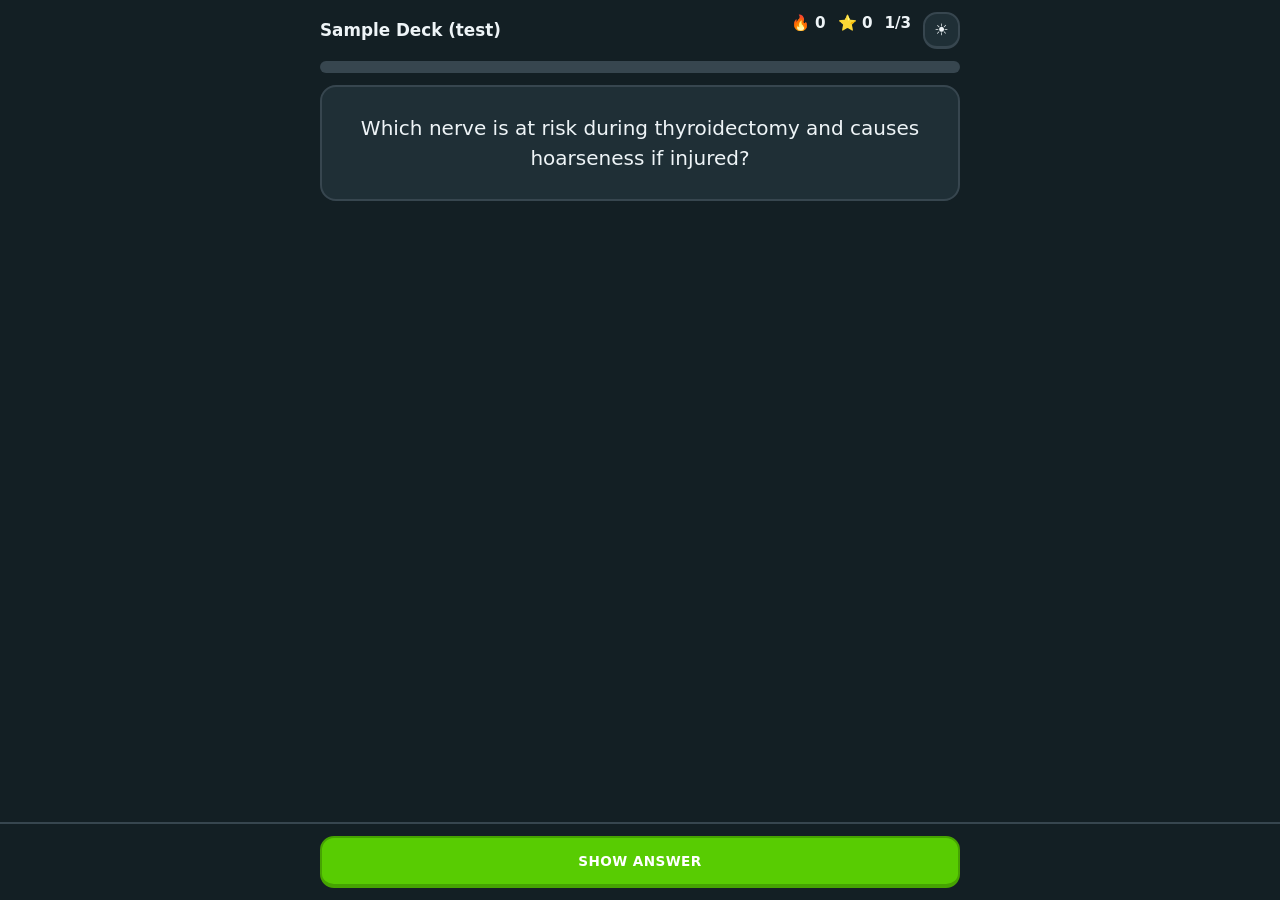
<file: flashcards.html>
<!DOCTYPE html>
<html lang="en" data-theme="light">
<head>
<meta charset="utf-8">
<meta name="viewport" content="width=device-width, initial-scale=1, viewport-fit=cover">
<title>Flashcards</title>
<style>
:root{--bg:#f2f5f7;--ink:#14232e;--muted:#5b6b76;--card:#fff;--line:#cfdae0;--accent:#58cc02;--accentd:#46a302;--bad:#ff4b4b;--badd:#ea2b2b;--hard:#ff9600;--easy:#1cb0f6}
html[data-theme=dark]{--bg:#131f24;--ink:#eef4f7;--muted:#9bb0ba;--card:#1f2f36;--line:#37464f}
body,#card,.dock,#end{transition:background .6s,color .6s,border-color .6s}
#themeBtn{padding:4px 9px;font-size:1rem;border-bottom-width:3px;text-transform:none;background:var(--card);border-color:var(--line);color:var(--ink)}
*{box-sizing:border-box}
html,body{margin:0;min-height:100%}
body{background:var(--bg);color:var(--ink);font:16px/1.5 system-ui,-apple-system,"Segoe UI",Roboto,sans-serif;display:flex;flex-direction:column;align-items:center;padding:12px 12px 150px;gap:12px}
header{width:100%;max-width:640px;display:flex;justify-content:space-between;align-items:center;gap:8px}
h1{font-size:1.05rem;margin:0;font-weight:700}
.stats{display:flex;gap:12px;font-weight:700;font-size:.95rem}
#bar{width:100%;max-width:640px;height:12px;background:var(--line);border-radius:8px;overflow:hidden}
#bar i{display:block;height:100%;width:0;background:var(--accent);border-radius:8px;transition:width .35s}
#card{width:100%;max-width:640px;background:var(--card);border:2px solid var(--line);border-radius:16px;overflow:hidden;animation:pop .25s}
@keyframes pop{from{opacity:0;transform:translateY(10px)}to{opacity:1;transform:none}}
.sec{padding:18px;text-align:center}
.sec h2{margin:0 0 8px;font-size:1.35rem}
.sec p{margin:8px 0;white-space:pre-wrap}
.sec img{max-width:100%;border-radius:10px;margin:8px 0}
.q{font-size:1.25rem}
.ans{font-size:1.5rem;font-weight:700;color:#1d4ed8}
html[data-theme=dark] .ans{color:#7cb7ff}
.expl{text-align:left;color:var(--muted);font-size:1rem}
#back{display:none;border-top:2px solid var(--line)}
#back.on{display:block;animation:pop .3s}
.audio{width:100%;margin-top:8px}
.dock{position:fixed;left:0;right:0;bottom:0;display:flex;justify-content:center;padding:12px 12px calc(12px + env(safe-area-inset-bottom,0px));background:var(--bg);border-top:2px solid var(--line);z-index:5}
.dock>div{width:100%;max-width:640px;display:grid;gap:8px}
#grades{grid-template-columns:repeat(2,1fr)}
button{font:inherit;font-weight:700;padding:13px 6px;border-radius:14px;border:2px solid transparent;border-bottom-width:4px;color:#fff;cursor:pointer;background:var(--accent);border-color:var(--accentd);text-transform:uppercase;letter-spacing:.03em;font-size:.85rem}
button:active{transform:translateY(2px);border-bottom-width:2px}
button.g{background:var(--card);color:var(--ink);border-color:var(--line)}
.b-again{background:var(--bad);border-color:var(--badd)}
.b-hard{background:var(--hard);border-color:#cc7a00}
.b-good{background:var(--accent);border-color:var(--accentd)}
.b-easy{background:var(--easy);border-color:#1590c8}
#grades,#cont,#tools{display:none}
#tools{grid-template-columns:repeat(3,1fr);max-width:640px;width:100%}
#tools button{font-size:.75rem;padding:9px 4px}
/* feedback sheet */
#sheet{position:fixed;left:0;right:0;bottom:0;z-index:10;transform:translateY(110%);visibility:hidden;pointer-events:none;transition:transform .3s,visibility 0s .3s;padding:14px 14px calc(14px + env(safe-area-inset-bottom,0px));display:flex;justify-content:center}
#sheet.show{transform:none;visibility:visible;pointer-events:auto;transition:transform .3s}
#sheet.good{background:#d7ffb8;color:#3b7d00}
#sheet.bad{background:#ffdfe0;color:#b02020}
html[data-theme=dark] #sheet.good{background:#1f3a12;color:#b7f27a}html[data-theme=dark] #sheet.bad{background:#3d1a1d;color:#ffaaaa}
#sheet .in{width:100%;max-width:640px;display:flex;flex-direction:column;gap:10px}
#sheet .top{display:flex;align-items:center;gap:12px}
#msg{font-size:1.3rem;font-weight:800}
#sub{font-size:.9rem;opacity:.9}
#brain{width:108px;height:119px;flex:none;margin-top:-72px;overflow:visible}
#sheet.good #cont{background:var(--accent);border-color:var(--accentd)}
#sheet.bad #cont{background:var(--bad);border-color:var(--badd)}
/* brain moods */
.mouth-s,.mouth-f,.tear,.spark,.rays,.eyes-h,.eyes-s,.brow-h,.brow-s,.cheek,.armRu,.armLu,.armLd,.tongue{display:none}
.mouth-n{display:block}
.happy .mouth-n,.sad .mouth-n,.happy .hand,.sad .hand,.happy .eyes-n,.sad .eyes-n,.happy .brow-n,.sad .brow-n,.happy .armR{display:none}
.happy .mouth-s,.happy .eyes-h,.happy .brow-h,.happy .cheek,.happy .armRu,.happy .armLu,.happy .tongue{display:block}
.sad .mouth-f,.sad .tear,.sad .eyes-s,.sad .brow-s,.sad .armLd{display:block}
.happy .spark,.happy .rays{display:block;animation:tw .5s infinite alternate}
.happy .rays{transform-origin:66px 12px}
.happy .bulb{filter:drop-shadow(0 0 4px #ffd43b)}
.happy #bx{animation:hop .55s ease-in-out 4;transform-origin:50px 104px}
.sad #bx{animation:shk .5s ease-in-out 2;transform-origin:50px 104px}
.sad .bulb{opacity:.4;filter:grayscale(.6);transform:rotate(-18deg);transform-origin:66px 23px}
.tear{animation:fall .9s infinite}
.eyes-n{animation:blink 4s infinite;transform-origin:50px 52px}
@keyframes blink{0%,93%,100%{transform:scaleY(1)}96%{transform:scaleY(.1)}}
@keyframes tw{from{opacity:.2;transform:scale(.6)}to{opacity:1;transform:scale(1.2)}}
@keyframes hop{0%,100%{transform:translateY(0) scale(1,1)}30%{transform:translateY(-22px) scale(.95,1.08) rotate(-6deg)}60%{transform:translateY(-22px) rotate(6deg)}80%{transform:scale(1.08,.9)}}
@keyframes shk{0%,100%{transform:rotate(0)}25%{transform:rotate(-9deg) translateX(-4px)}75%{transform:rotate(9deg) translateX(4px)}}
@keyframes fall{from{transform:translateY(0);opacity:1}to{transform:translateY(16px);opacity:0}}
.pupil{transition:transform .2s}
.conf{position:fixed;top:-12px;width:10px;height:14px;z-index:20;pointer-events:none;animation:cf 1.6s ease-in forwards}
@keyframes cf{to{transform:translateY(105vh) rotate(720deg);opacity:.9}}
#end{display:none;width:100%;max-width:640px;text-align:center;background:var(--card);border:2px solid var(--line);border-radius:16px;padding:22px}
#end .endrow{display:grid;grid-template-columns:1fr 1fr;gap:10px;margin-top:12px}
#end button.g{color:var(--ink)}
#end button:disabled{opacity:.45;cursor:default}
.rep{text-align:left;margin-top:18px}
.rep h3{margin:14px 0 8px;font-size:1rem}
.rep ul{list-style:none;margin:0;padding:0}
.rep li{padding:9px 11px;border:2px solid var(--line);border-radius:10px;margin-bottom:6px;font-size:.92rem}
.rep li b{display:block}.rep li span{color:var(--muted)}
.rep li.w{border-color:#ff9b9b}.rep li.r{border-color:#9be26a}
.rep .fixed{color:#3b7d00;font-weight:700;font-size:.85rem;margin-top:2px}
html[data-theme=dark] .rep .fixed{color:#b7f27a}
.rep summary{cursor:pointer;font-weight:700;margin:14px 0 8px}
@media (prefers-reduced-motion:reduce){*{animation:none!important;transition:none!important}}
</style>
</head>
<body>
<header><h1 id="title">Flashcards</h1><div class="stats"><span id="streak">🔥 0</span><span id="xp">⭐ 0</span><span id="count"></span><button id="themeBtn" aria-label="Toggle dark mode">🌙</button></div></header>
<div id="bar"><i id="fill"></i></div>
<div id="info" class="sec">Loading deck…</div>
<div id="card" hidden>
  <div class="sec" id="front"></div>
  <div id="back"></div>
</div>
<div id="end">
  <svg id="endBrain" viewBox="0 0 100 110" width="120" height="132" class="happy"></svg>
  <h2 id="endTitle" style="margin:6px 0"></h2><p id="endText"></p>
  <div class="endrow"><button id="endMissed">Redo wrong ones</button><button class="g" id="endRestart">Start over</button></div>
  <div id="report" class="rep"></div>
</div>

<div class="dock" style="display:none"><div>
  <button id="show">Show answer</button>
  <div id="grades" style="display:none"></div>
  <div id="tools"><button class="g" id="shuf">Shuffle</button><button class="g" id="rst">Restart</button><button class="g" id="only">Missed only</button></div>
</div></div>

<div id="sheet"><div class="in">
  <div class="top"><svg id="brain" viewBox="0 0 100 110"></svg><div><div id="msg"></div><div id="sub"></div></div></div>
  <button id="cont">Continue</button>
</div></div>

<script>
// Light by default. Goes dark automatically in the evening (7pm-6am) unless you pick a theme with the button.
(function(){
  const root=document.documentElement, btn=document.getElementById("themeBtn");
  let saved=null; try{saved=localStorage.getItem("fc-theme")}catch(e){}
  const evening=()=>{const h=new Date().getHours();return h>=19||h<6};
  function apply(t){root.setAttribute("data-theme",t);btn.textContent=t==="dark"?"☀️":"🌙"}
  apply(saved||(evening()?"dark":"light"));
  btn.onclick=()=>{const t=root.getAttribute("data-theme")==="dark"?"light":"dark";apply(t);try{localStorage.setItem("fc-theme",t)}catch(e){}};
  if(!saved) setInterval(()=>apply(evening()?"dark":"light"),60000);
})();
</script>
<script>
// ===== Same Supabase URL as in js/config.js =====
const SUPABASE_URL = "https://xsduelyqbytddbfyfkiq.supabase.co";
const BUCKET = "medical-resources";
// Deck JSON: {"title":"..","cards":[{"front":"Pulmonic area...","front_image":"https://..","back":"Single S2","explanation":"Normal in elderly...","back_image":"https://..","audio":"https://.."}]}
// Old decks with only front/back still work. If no "explanation", text after the first line of "back" is used as the explanation.
// ================================================

const EMBEDDED = {"title": "Sample Deck (test)", "subject": "Surgery", "cards": [{"front": "Which nerve is at risk during thyroidectomy and causes hoarseness if injured?", "back": "Recurrent laryngeal nerve", "tags": ["thyroid"]}, {"front": "Which gland's blood supply is at risk during total thyroidectomy, causing hypocalcaemia?", "back": "Parathyroid glands (inferior parathyroid supplied by the inferior thyroid artery)", "tags": ["thyroid"]}, {"front": "Most common type of thyroid cancer?", "back": "Papillary carcinoma", "tags": ["thyroid"]}]};
const $ = id => document.getElementById(id);
const q = new URLSearchParams(location.search);
let MEDIA = {}, BASE = "", all = [], order = [], idx = 0, known = new Set(), missed = new Set(), first = {}, streak = 0, xp = 0, revealed = false, locked = false;

const BRAIN = `<g id="bx">
<ellipse cx="50" cy="106" rx="28" ry="3.5" fill="#000" opacity=".12"/>
<path d="M41 74v21M60 74v21" stroke="#2a1f20" stroke-width="3" stroke-linecap="round" fill="none"/>
<g><ellipse cx="36" cy="99" rx="11" ry="4.6" fill="#f1f1f1"/><ellipse cx="36" cy="102" rx="11" ry="2" fill="#cfcfcf"/><ellipse cx="41" cy="95.5" rx="4.6" ry="2.6" fill="#8ccf6a"/></g>
<g><ellipse cx="65" cy="99" rx="11" ry="4.6" fill="#f1f1f1"/><ellipse cx="65" cy="102" rx="11" ry="2" fill="#cfcfcf"/><ellipse cx="60" cy="95.5" rx="4.6" ry="2.6" fill="#8ccf6a"/></g>
<g class="armR"><path d="M89 56q6 12 2 24" stroke="#2a1f20" stroke-width="3" stroke-linecap="round" fill="none"/><circle cx="91" cy="82" r="3.6" fill="#2a1f20"/></g>
<g class="armRu"><path d="M89 54q9-4 8-18" stroke="#2a1f20" stroke-width="3" stroke-linecap="round" fill="none"/><circle cx="97" cy="34" r="3.8" fill="#2a1f20"/></g>
<g class="armLu"><path d="M12 56q-9-4-8-18" stroke="#2a1f20" stroke-width="3" stroke-linecap="round" fill="none"/><circle cx="4" cy="36" r="3.8" fill="#2a1f20"/></g>
<g class="armLd"><path d="M12 58q-5 12-2 24" stroke="#2a1f20" stroke-width="3" stroke-linecap="round" fill="none"/><circle cx="10" cy="84" r="3.6" fill="#2a1f20"/></g>
<g fill="#f4a89d"><circle cx="30" cy="44" r="16"/><circle cx="50" cy="34" r="18"/><circle cx="70" cy="38" r="16"/><circle cx="78" cy="56" r="14"/><circle cx="22" cy="60" r="13"/><circle cx="36" cy="68" r="15"/><circle cx="62" cy="68" r="15"/><circle cx="50" cy="56" r="22"/></g>
<circle cx="74" cy="52" r="13" fill="#f8bdb3" opacity=".7"/>
<g fill="none" stroke="#e07f78" stroke-width="1.7" stroke-linecap="round"><path d="M30 34q6 4 4 10"/><path d="M44 22q4 6 11 6"/><path d="M62 28q-2 8 4 12"/><path d="M13 58q8-2 10 4"/><path d="M78 68q-6-2-8 4"/><path d="M38 76q5 3 10 1"/><path d="M82 44q-5 2-6 8"/><path d="M20 46q4-1 6 3"/></g>
<g class="hand"><path d="M62 78q-1-4-5-5" stroke="#2a1f20" stroke-width="3" stroke-linecap="round" fill="none"/><circle cx="55" cy="72.5" r="3.6" fill="#2a1f20"/></g>
<g class="eyes-n"><circle cx="36" cy="52" r="7.6" fill="#fff" stroke="#333" stroke-width="1"/><circle class="pupil" cx="38" cy="50" r="3.7" fill="#222"/><circle cx="39.2" cy="48.8" r="1.1" fill="#fff"/>
<circle cx="64" cy="52" r="7.6" fill="#fff" stroke="#333" stroke-width="1"/><circle class="pupil" cx="66" cy="50" r="3.7" fill="#222"/><circle cx="67.2" cy="48.8" r="1.1" fill="#fff"/></g>
<g class="eyes-h" fill="none" stroke="#2a1f20" stroke-width="3" stroke-linecap="round"><path d="M29 55q7-11 14 0"/><path d="M57 55q7-11 14 0"/></g>
<g class="eyes-s"><circle cx="36" cy="53" r="7.8" fill="#fff" stroke="#333" stroke-width="1"/><circle cx="36" cy="55" r="5.2" fill="#222"/><circle cx="34" cy="52.6" r="1.9" fill="#fff"/><circle cx="38.6" cy="57.2" r="1" fill="#fff"/>
<circle cx="64" cy="53" r="7.8" fill="#fff" stroke="#333" stroke-width="1"/><circle cx="64" cy="55" r="5.2" fill="#222"/><circle cx="62" cy="52.6" r="1.9" fill="#fff"/><circle cx="66.6" cy="57.2" r="1" fill="#fff"/>
<path d="M28.5 58q7.5 6 15 0M56.5 58q7.5 6 15 0" fill="none" stroke="#4fc3f7" stroke-width="2.2" stroke-linecap="round" opacity=".85"/></g>
<g class="cheek" fill="#ff6f83" opacity=".6"><ellipse cx="24" cy="69" rx="5.5" ry="3.2"/><ellipse cx="76" cy="69" rx="5.5" ry="3.2"/></g>
<g fill="#fff" fill-opacity=".25" stroke="#1f1a1a" stroke-width="2.3"><circle cx="36" cy="52" r="11.5"/><circle cx="64" cy="52" r="11.5"/></g>
<path d="M47.5 50q2.5-3 5 0M25 49L10 44M75.5 49L91 45" fill="none" stroke="#1f1a1a" stroke-width="2.3" stroke-linecap="round"/>
<path class="brow-n" d="M56 38q6-4 13-1M28 38q4-3 9-2" fill="none" stroke="#2a1f20" stroke-width="1.8" stroke-linecap="round"/>
<path class="brow-h" d="M27 35q8-8 16 0M57 35q8-8 16 0" fill="none" stroke="#2a1f20" stroke-width="2.4" stroke-linecap="round"/>
<path class="brow-s" d="M26 39L41 31M59 31L74 39" fill="none" stroke="#2a1f20" stroke-width="2.6" stroke-linecap="round"/>
<path class="mouth-n" d="M30 70q9 7 18 1" fill="none" stroke="#7a2a2a" stroke-width="2.6" stroke-linecap="round"/>
<path class="mouth-s" d="M33 66q17 22 34 0z" fill="#7a2a2a" stroke="#7a2a2a" stroke-width="2" stroke-linejoin="round"/>
<path class="tongue" d="M43 77q7 6 14 0q-7-4-14 0z" fill="#ff7a8a"/>
<path class="mouth-f" d="M37 79q13-14 26 0" fill="none" stroke="#7a2a2a" stroke-width="3" stroke-linecap="round"/>
<path class="tear" d="M29 62q-4 9 0 12q4-3 0-12z" fill="#4fc3f7"/><path class="tear" style="animation-delay:.45s" d="M71 62q-4 9 0 12q4-3 0-12z" fill="#4fc3f7"/>
<g class="bulb"><g class="rays" stroke="#ffc400" stroke-width="2" stroke-linecap="round"><path d="M66 0v-4M56 3l-3-3M76 3l3-3M53 12h-4M79 12h4"/></g>
<circle cx="66" cy="12" r="8" fill="#ffd93b" stroke="#e0a800" stroke-width="1.5"/><path d="M62.5 13q3.5-5 7 0" fill="none" stroke="#e0a800" stroke-width="1.4" stroke-linecap="round"/><rect x="62.2" y="19.5" width="7.6" height="4" rx="1.2" fill="#6b6b6b"/></g>
<g class="spark" fill="#ffd43b"><path d="M8 24l3 6 6 3-6 3-3 6-3-6-6-3 6-3z"/><path d="M92 20l2 5 5 2-5 2-2 5-2-5-5-2 5-2z"/><path d="M6 74l2 4 4 2-4 2-2 4-2-4-4-2 4-2z"/></g>
</g>`;
$("brain").innerHTML = BRAIN;
$("endBrain").innerHTML = BRAIN.replace('id="bx"','');

function setMood(m){ $("brain").setAttribute("class", m); }
function srcUrl(){
  if (q.get("url")) return q.get("url");
  const p = q.get("path");
  if (!p){ try{ return localStorage.getItem("fc-last-src"); }catch(e){ return null; } }
  return SUPABASE_URL.replace(/\/$/,"") + "/storage/v1/object/public/" + BUCKET + "/" + p.split("/").map(encodeURIComponent).join("/");
}
function say(t){ $("info").textContent = t; $("info").style.display = "block"; }

async function load(){
  const u = srcUrl() || "embedded-sample";
  try{
    let d;
    if (u === "embedded-sample") d = EMBEDDED;
    else { const r = await fetch(u); if (!r.ok) throw new Error("HTTP " + r.status); d = await r.json(); }
    if (!d || !Array.isArray(d.cards) || !d.cards.length) throw new Error("No cards in file");
    MEDIA = d.media || {}; BASE = (u === "embedded-sample") ? "" : u.replace(/[^\/]*$/, "");
    all = d.cards.filter(c => c && c.front && c.back);
    $("title").textContent = d.title || "Flashcards";
    document.title = (d.title || "Flashcards") + " – Flashcards";
    $("info").style.display = "none";
    try{ localStorage.setItem("fc-last-src", u); }catch(e){}
    if (!restore()) start(all.map((_, i) => i));
  }catch(e){ say("Could not load the deck (" + e.message + "). Check the file path and that the bucket is public."); }
}

function el(tag, cls, txt){ const e = document.createElement(tag); if (cls) e.className = cls; if (txt) e.textContent = txt; return e; }
function img(src){ const i = el("img"); i.src = src; i.alt = ""; i.loading = "lazy"; return i; }

const KEY = () => "fc-progress:" + (srcUrl() || "embedded-sample");
function save(i){ try{ localStorage.setItem(KEY(), JSON.stringify({v:1,n:all.length,order,idx:i,known:[...known],missed:[...missed],first,streak,xp})); }catch(e){} }
function restore(){
  try{
    const s = JSON.parse(localStorage.getItem(KEY()) || "null");
    if (!s || s.v !== 1 || s.n !== all.length || !Array.isArray(s.order) || !s.order.length || s.order.some(i => !(i >= 0 && i < all.length))) return false;
    order = s.order; idx = Math.max(0, Math.min(s.idx|0, order.length)); known = new Set(s.known || []); missed = new Set(s.missed || []);
    first = s.first || {}; streak = s.streak || 0; xp = s.xp || 0;
    $("info").style.display = "none"; $("card").hidden = false; document.querySelector(".dock").style.display = "flex";
    if (idx >= order.length) finish(true); else show();
    return true;
  }catch(e){ return false; }
}
function start(list, keep){
  if (!all.length) return load();
  order = list.slice(); idx = 0;
  if (!keep){ known = new Set(); missed = new Set(); first = {}; streak = 0; xp = 0; }
  $("end").style.display = "none"; $("card").hidden = false; document.querySelector(".dock").style.display = "flex";
  show(); save(0);
}
function show(){
  const c = all[order[idx]]; revealed = false; locked = false;
  if (!c){ $("card").hidden = true; return say("Could not show this card. Tap Start over or reload the deck."); }
  const f = $("front"); f.replaceChildren();
  if (c.front_image) f.append(img(c.front_image));
  f.append(el("p","q",c.front));
  const b = $("back"); b.classList.remove("on"); b.replaceChildren();
  let ans = c.back, ex = c.explanation || "";
  if (!ex && ans.includes("\n")){ const k = ans.indexOf("\n"); ex = ans.slice(k+1).trim(); ans = ans.slice(0,k).trim(); }
  const s = el("div","sec"); s.append(el("p","ans",ans));
  if (c.back_image) s.append(img(c.back_image));
  const mu = n => { n = (n && n.name) ? (n.data || n.name) : n; return MEDIA[n] || (/^(data:|https?:|\/)/.test(n) ? n : BASE + "media/" + n); };
  if (c.explanation_html){
    const h = el("div","expl");
    h.innerHTML = c.explanation_html.replace(/src="([^"]+)"/g, (m, n) => 'src="' + mu(n) + '"');
    s.append(h);
  } else if (Array.isArray(c.images) && !c.back_image){
    c.images.forEach(n => s.append(img(mu(n))));
  }
  if (ex) s.append(el("p","expl",ex));
  if (c.audio){ const a = el("audio","audio"); a.controls = true; a.src = c.audio; s.append(a); }
  b.append(s);
  $("show").style.display = "block"; $("grades").style.display = "none"; $("tools").style.display = "none";
  $("count").textContent = (idx+1) + "/" + order.length;
  $("fill").style.width = (idx / order.length * 100) + "%";
  $("streak").textContent = "🔥 " + streak; $("xp").textContent = "⭐ " + xp;
  window.scrollTo({top:0});
}
function reveal(){
  if (revealed) return; revealed = true;
  $("back").classList.add("on");
  $("show").style.display = "none"; $("grades").style.display = "grid"; $("tools").style.display = "grid";
  $("back").scrollIntoView({behavior:"smooth",block:"nearest"});
}
const GRADES = [["again","✗ Wrong"],["good","✓ Right"]];
GRADES.forEach(([k,l]) => { const b = el("button","b-"+k,l); b.dataset.k = k; b.onclick = () => grade(k); $("grades").append(b); });

const GOOD = [["Nice one!","Your brain is on fire."],["Correct!","Look at you go."],["Brainy move!","Keep that streak alive."],["Nailed it!","Big brain energy."]];
const BAD = [["Oops!","Totally fine, it'll come back around."],["Not yet!","Mistakes are how memory is built."],["Brain freeze!","We'll see this one again."]];
const pick = a => a[Math.floor(Math.random()*a.length)];

function grade(k){
  if (locked || !all.length) return; locked = true;
  const id = order[idx], ok = k !== "again", sh = $("sheet");
  if (!(id in first)) first[id] = ok;
  if (ok){ known.add(id); missed.delete(id); streak++; xp += 10; }
  else { missed.add(id); known.delete(id); streak = 0; }
  const [m,s2] = pick(ok ? GOOD : BAD);
  $("msg").textContent = m; $("sub").textContent = s2;
  sh.className = "show " + (ok ? "good" : "bad"); setMood(ok ? "happy" : "sad");
  $("streak").textContent = "🔥 " + streak; $("xp").textContent = "⭐ " + xp;
  $("cont").style.display = "block"; $("cont").focus();
  if (ok) confetti(30);
  if (navigator.vibrate) navigator.vibrate(ok ? 20 : [40,40,40]);
  save(idx + 1);
}
function next(){
  $("sheet").className = ""; $("cont").style.display = "none"; setMood("");
  if (idx + 1 >= order.length) return finish();
  idx++; show();
}
function confetti(n){
  const cols = ["#58cc02","#ffd43b","#1cb0f6","#ff4b4b","#f9a8c0","#ff9600"];
  for (let i=0;i<n;i++){
    const c = el("i","conf"); c.style.left = Math.random()*100+"vw"; c.style.background = pick(cols);
    c.style.animationDelay = Math.random()*.4+"s"; c.style.animationDuration = 1.2+Math.random()+"s";
    document.body.append(c); setTimeout(() => c.remove(), 2800);
  }
}
function trunc(t,n){ t = (t||"").replace(/\s+/g," ").trim(); return t.length > n ? t.slice(0,n-1) + "…" : t; }
function ansOf(c){ let a = c.back; if (!c.explanation && a.includes("\n")) a = a.slice(0, a.indexOf("\n")); return a.trim(); }
function report(){
  const r = $("report"); r.replaceChildren();
  const ids = Object.keys(first).map(Number).sort((a,b) => a-b);
  const wrong = ids.filter(i => first[i] === false), right = ids.filter(i => first[i] === true);
  const item = (i, cls) => {
    const c = all[i], li = el("li", cls);
    li.append(el("b","",trunc(c.front,110)), el("span","","Answer: " + trunc(ansOf(c),110)));
    if (first[i] === false && known.has(i)) li.append(el("div","fixed","✓ Fixed on redo"));
    return li;
  };
  r.append(el("h3","","✗ Wrong (" + wrong.length + ")"));
  if (wrong.length){ const u = el("ul"); wrong.forEach(i => u.append(item(i,"w"))); r.append(u); }
  else r.append(el("p","","Nothing wrong. 🎉"));
  const d = el("details"); d.append(el("summary","","✓ Right (" + right.length + ")"));
  const u2 = el("ul"); right.forEach(i => u2.append(item(i,"r"))); d.append(u2); r.append(d);
}
function finish(silent){
  $("card").hidden = true; document.querySelector(".dock").style.display = "none";
  $("fill").style.width = "100%";
  const ids = Object.keys(first), nR = ids.filter(i => first[i]).length, nW = ids.length - nR;
  const allGood = missed.size === 0;
  $("endBrain").setAttribute("class", allGood ? "happy" : "");
  $("endTitle").textContent = allGood ? (nW === 0 ? "Perfect!" : "All fixed!") : "Deck finished";
  $("endText").textContent = nR + " right · " + nW + " wrong" + (missed.size ? " · " + missed.size + " still to fix" : "") + " · +" + xp + " XP";
  $("endMissed").disabled = missed.size === 0; $("end").style.display = "block";
  report(); save(order.length); window.scrollTo({top:0});
  if (allGood && !silent) confetti(80);
}
function shuffle(a){ for(let i=a.length-1;i>0;i--){const j=Math.floor(Math.random()*(i+1));[a[i],a[j]]=[a[j],a[i]];} return a; }

$("show").onclick = reveal; $("front").onclick = reveal; $("cont").onclick = next;
const ALL = () => all.map((_, i) => i);
let armed = null;
function twoTap(btn, fn){
  btn.onclick = () => {
    if (armed === btn){ clearTimeout(btn._t); btn.textContent = btn._old; armed = null; fn(); return; }
    if (armed){ clearTimeout(armed._t); armed.textContent = armed._old; }
    armed = btn; btn._old = btn.textContent; btn.textContent = "Tap again to confirm";
    btn._t = setTimeout(() => { btn.textContent = btn._old; armed = null; }, 3000);
  };
}
twoTap($("shuf"), () => start(shuffle(ALL())));
twoTap($("rst"), () => start(ALL()));
$("endRestart").onclick = () => start(ALL());
$("only").onclick = () => { if (missed.size) start([...missed], true); };
$("endMissed").onclick = () => { if (missed.size) start([...missed], true); };
document.addEventListener("keydown", e => {
  if (e.key === " " || e.key === "Enter"){
    if ($("sheet").classList.contains("show")){ e.preventDefault(); next(); }
    else if (!revealed){ e.preventDefault(); reveal(); }
  } else if (revealed && !locked && !$("sheet").classList.contains("show")){
    const m = {"1":"again","2":"good","ArrowLeft":"again","ArrowRight":"good"}[e.key]; if (m) grade(m);
  }
});
load();
</script>
</body>
</html>
</file>
